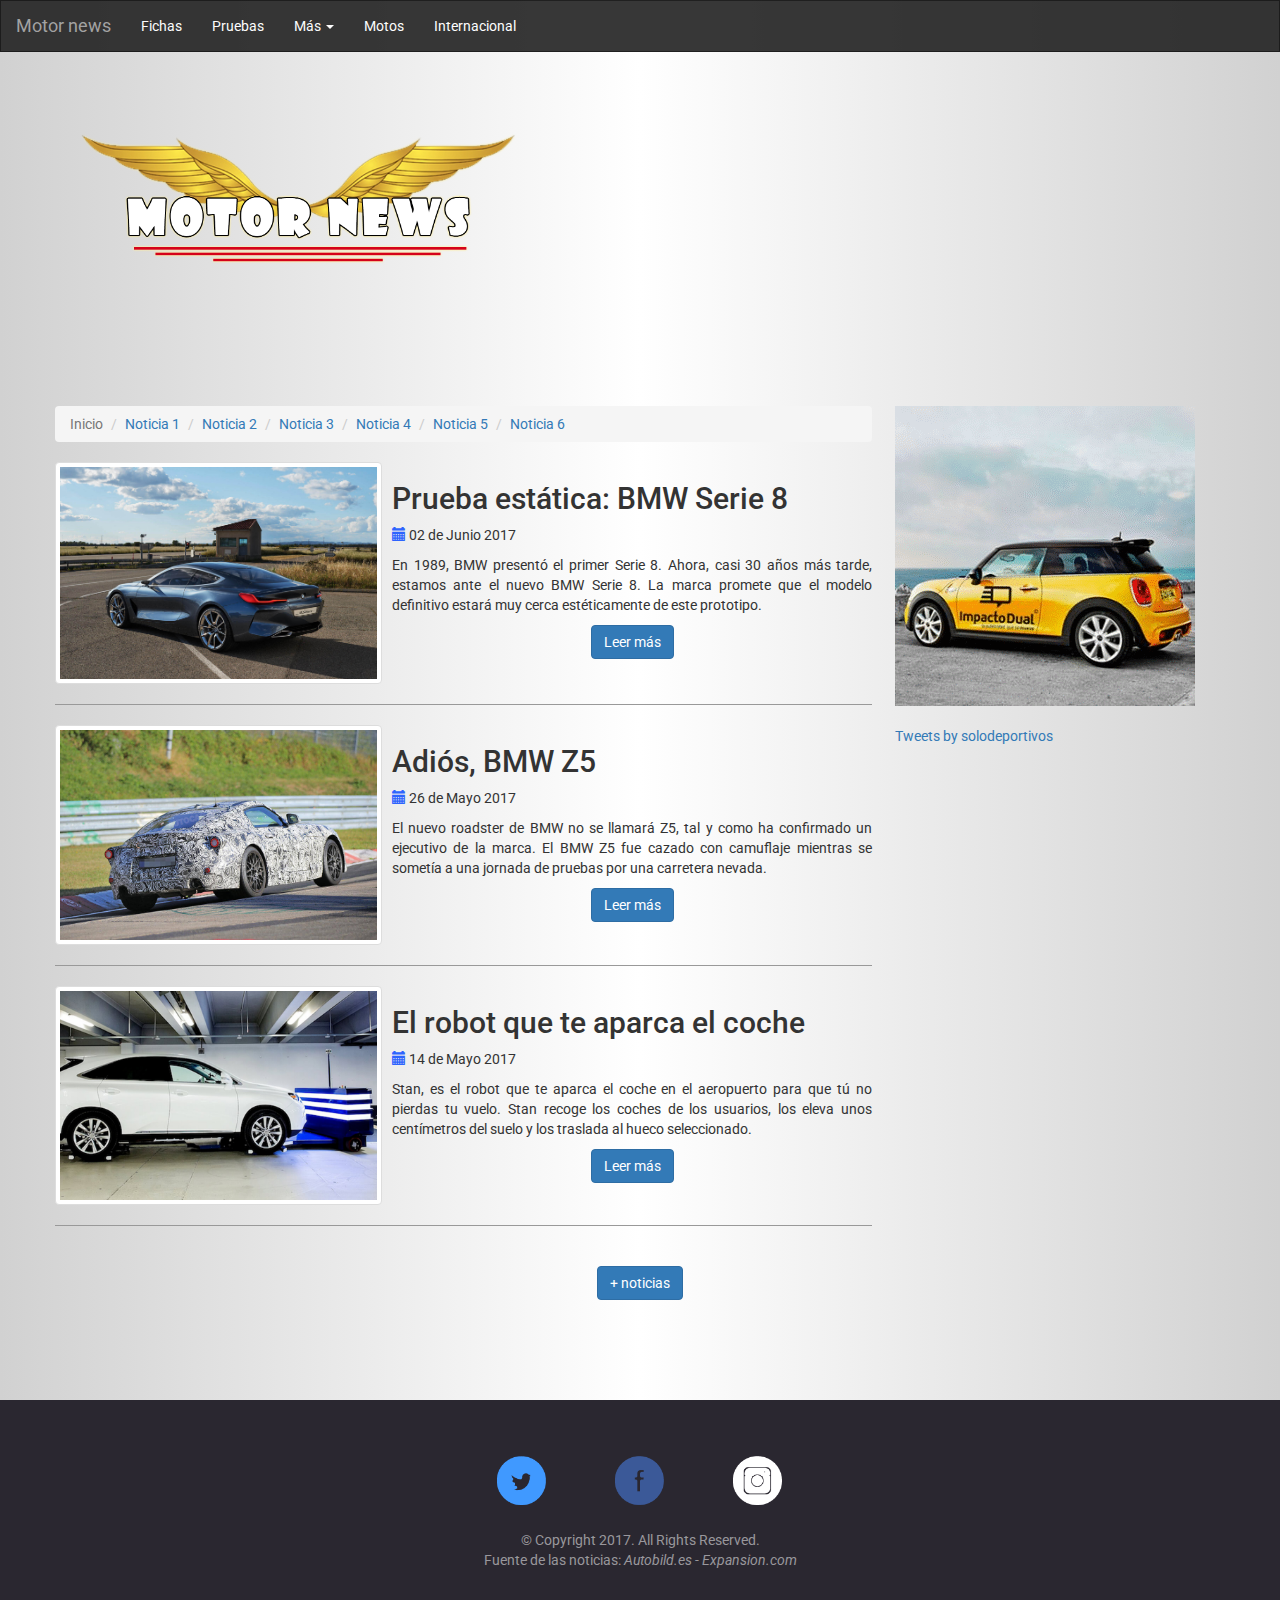
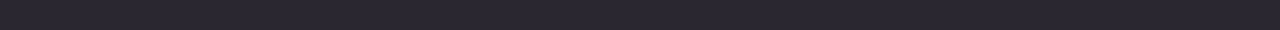
<file: index.html>
<!DOCTYPE html>
<html lang="es">
<head>
  <title>Motor News</title>
  <meta charset="utf-8" /> 
  <link rel="shortcut icon" href="img/favicon.ico">
  <meta name="viewport" content="width=device-width, initial-scale=1.0">
  <link rel="stylesheet" href="https://maxcdn.bootstrapcdn.com/bootstrap/3.3.7/css/bootstrap.min.css">
  <link rel=stylesheet href="css/estilos.css" type="text/css"/>
  <link rel="alternate" type="application/rss+xml" title="Motor News" href="rss/rss.xml">
  <meta name="description" content="Toda la información acerca de coches deportivos">

  <meta property="og:site_name" content="Motor News">
  <meta property="og:url" content="https://rawgit.com/CristianMR06/noticias/master/index.html">
  <meta property="og:title" content="Motor News">
  <meta property="og:description" content="Toda la información acerca de coches deportivos">
  <meta property="og:image" content="https://rawgit.com/CristianMR06/noticias/master/img/logo.png">

  <script async src="https://platform.twitter.com/widgets.js" charset="utf-8"></script>
  <script src="https://ajax.googleapis.com/ajax/libs/jquery/3.2.1/jquery.min.js"></script>
  <script src="https://maxcdn.bootstrapcdn.com/bootstrap/3.3.7/js/bootstrap.min.js"></script>	
  <script src="js/js.js"></script>
</head>

<body>

  <header>
    <nav class="navbar navbar-inverse" data-spy="affix">
      <div class="container-fluid"> 
        <div class="navbar-header">
          <button type="button" class="navbar-toggle" data-toggle="collapse" data-target="#myNavbar">
            <span class="icon-bar"></span>
            <span class="icon-bar"></span>
            <span class="icon-bar"></span>                        
          </button>
          <a class="navbar-brand" href="#">Motor news</a>
        </div>
        <div>
          <div class="collapse navbar-collapse" id="myNavbar">
            <ul class="nav navbar-nav">
              <li><a href="#">Fichas</a></li>
              <li><a href="#">Pruebas</a></li>
              <li class="dropdown"><a class="dropdown-toggle" data-toggle="dropdown" href="#">Más <span class="caret"></span></a>
                <ul class="dropdown-menu">
                  <li><a href="#">Competición</a></li>
                  <li><a href="#">Deportivos</a></li>
                  <li><a href="#">4x4</a></li>
                </ul>
              </li>
              <li><a href="#">Motos</a></li>
              <li><a href="#">Internacional</a></li>
            </ul>
          </div>
        </div>
      </div>
    </nav>    
  </header>

  <section class="jumbotron">
    <div class="container">
      <img src="img/logo.png" width="40%">
    </div>
  </section>

  <section class="pub_movil hidden-md hidden-lg">
    <img src="img/pub_movil.jpg">
  </section>

  <section class="main container">
    <div class="row">
      <section class="tam_contenido" id="hola">
        <div class="test">
          <ol class="breadcrumb">
            <li class="active">Inicio</li>
            <li><a href="news1.html">Noticia 1</a></li>
            <li><a href="news2.html">Noticia 2</a></li>
            <li><a href="#">Noticia 3</a></li>
            <li><a href="#">Noticia 4</a></li>
            <li><a href="#">Noticia 5</a></li>
            <li><a href="#">Noticia 6</a></li>
          </ol>
        </div>

        <article class="post clearfix">
          <a href="news1.html" class="thumb pull-left">
            <img class="img-thumbnail" src="img/noticia_1.jpg">
          </a>
          
          <h2 class="post-title">
            <a href="news1.html">Prueba estática: BMW Serie 8</a>
          </h2>

          <p><span class="glyphicon glyphicon-calendar"></span> <span class="post-fecha">02 de Junio 2017</span></p>

          <p class="post-contenido text-justify">
            En 1989, BMW presentó el primer Serie 8. Ahora, casi 30 años más tarde, estamos ante el nuevo BMW Serie 8. La marca promete que el modelo definitivo estará muy cerca estéticamente de este prototipo.

          <div class="vermas">
            <a href="news1.html" class="btn btn-primary">Leer más</a>
          </div>

        </article>

        <article class="post clearfix">
          <a href="news2.html" class="thumb pull-left">
            <img class="img-thumbnail" src="img/noticia_2.jpg">
          </a>
            
          <h2 class="post-title">
            <a href="news2.html">Adiós, BMW Z5</a>
          </h2>

          <p><span class="glyphicon glyphicon-calendar"></span> <span class="post-fecha">26 de Mayo 2017</span></p>

          <p class="post-contenido text-justify">
            El nuevo roadster de BMW no se llamará Z5, tal y como ha confirmado un ejecutivo de la marca. El BMW Z5 fue cazado con camuflaje mientras se sometía a una jornada de pruebas por una carretera nevada.
          </p>

          <div class="vermas">
             <a href="news2.html" class="btn btn-primary">Leer más</a>
          </div>
            
        </article>

        <article class="post clearfix" >
          <a href="news2.html" class="thumb pull-left">
             <img class="img-thumbnail" src="img/noticia_3.jpg">
          </a>
            
          <h2 class="post-title">
             <a href="news2.html">El robot que te aparca el coche</a>
          </h2>

          <p><span class="glyphicon glyphicon-calendar"></span> <span class="post-fecha">14 de Mayo 2017</span></p>

          <p class="post-contenido text-justify">
            Stan, es el robot que te aparca el coche en el aeropuerto para que tú no pierdas tu vuelo. Stan recoge los coches de los usuarios, los eleva unos centímetros del suelo y los traslada al hueco seleccionado.
          </p>

          <div class="vermas">
            <a href="news2.html" class="btn btn-primary">Leer más</a>
          </div>
          
        </article>

      </section>

      <aside class="tam_pub hidden-xs">
        <img src="img/publicidad.gif">
      </aside>

      <aside class="tam_twitter hidden-xs">
        <a class="twitter-timeline" data-width="300" data-height="600" href="https://twitter.com/solodeportivos">Tweets by solodeportivos</a>
      </aside>

    </div>
  </section>
  
  <center>
    <button onclick="cargar();" id="cargar_mas" class="btn btn-primary">+ noticias</button>
  </center>

  <footer class="footer"> 
    <div class="container"> 
      <ul class="footer-links"> 
        <li><a href="#"><img src="img/twitter.png"></a></li> 
        <li><a href="#"><img src="img/facebook.png"></a></li> 
        <li><a href="#"><img src="img/instagram.png"></a></li> 
      </ul> 
      <p>
        © Copyright 2017. All Rights Reserved. <br> Fuente de las noticias: <i>Autobild.es - Expansion.com</i> 
      </p> 
    </div> 
  </footer>
  
</body>
</html>
</file>
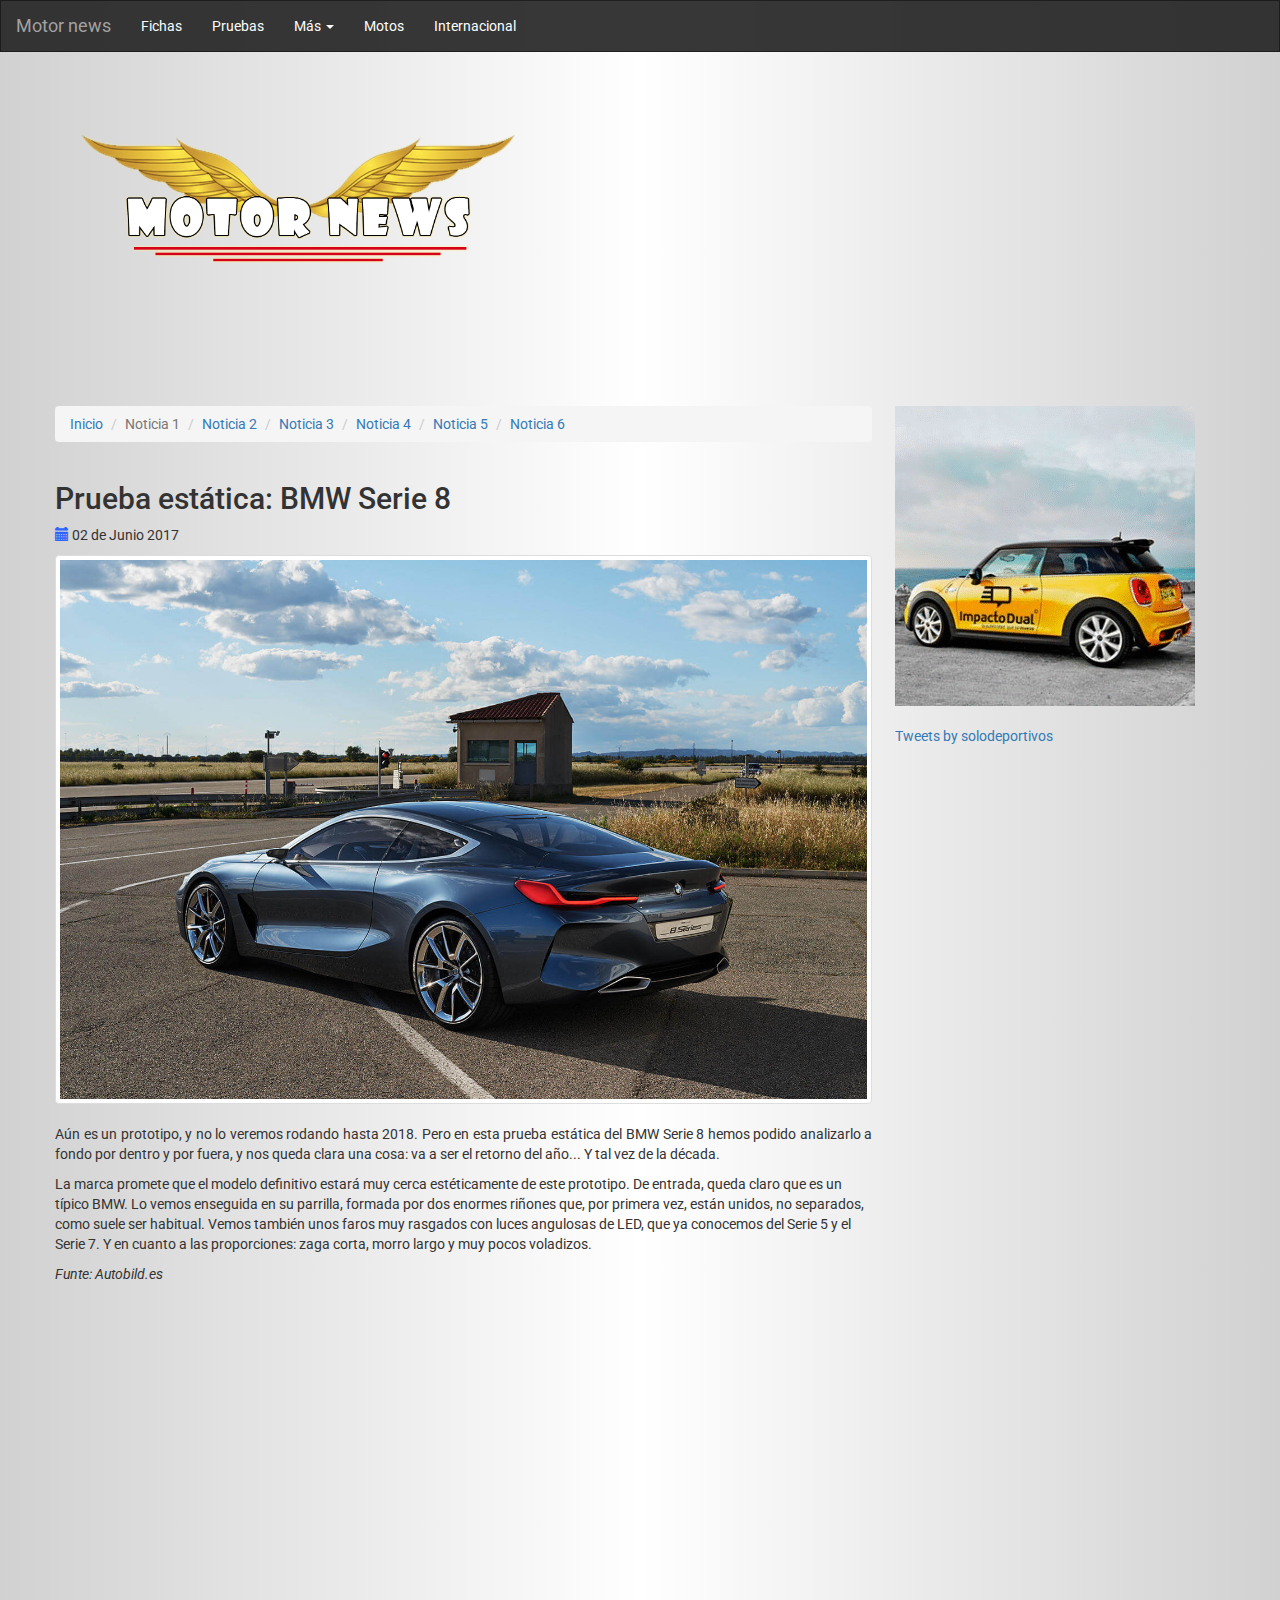
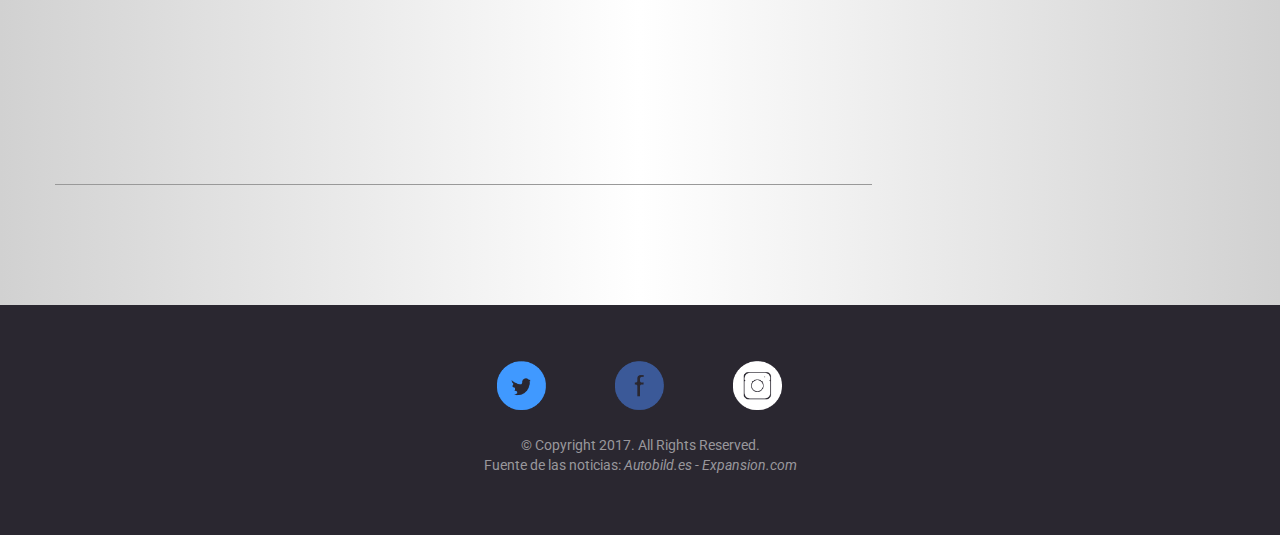
<file: news1.html>
<!DOCTYPE html>
<html lang="es">
<head>
  <title>Prueba estática: BMW Serie 8</title>
  <meta charset="utf-8" /> 
  <link rel="shortcut icon" href="img/favicon.ico">
  <meta name="viewport" content="width=device-width, initial-scale=1.0">
  <link rel="stylesheet" href="https://maxcdn.bootstrapcdn.com/bootstrap/3.3.7/css/bootstrap.min.css">
  <link rel=stylesheet href="css/estilos.css" type="text/css"/>
  <link rel="alternate" type="application/rss+xml" title="Motor News" href="rss/rss.xml">
  <meta name="description" content="BMW presentó el primer Serie 8. Ahora, casi 30 años más tarde, estamos ante el nuevo BMW Serie 8.">

  <meta property="og:site_name" content="BMW Serie 8">
  <meta property="og:url" content="https://rawgit.com/CristianMR06/noticias/master/news1.html">
  <meta property="og:title" content="BMW Serie 8">
  <meta property="og:description" content="BMW presentó el primer Serie 8. Ahora, casi 30 años más tarde, estamos ante el nuevo BMW Serie 8.">
  <meta property="og:image" content="https://rawgit.com/CristianMR06/noticias/master/img/noticia_1.jpg">

  <script async src="https://platform.twitter.com/widgets.js" charset="utf-8"></script>
  <script src="https://ajax.googleapis.com/ajax/libs/jquery/3.2.1/jquery.min.js"></script>
  <script src="https://maxcdn.bootstrapcdn.com/bootstrap/3.3.7/js/bootstrap.min.js"></script>	
  <script src="js/js.js"></script>
</head>

<body>

  <header>
    <nav class="navbar navbar-inverse" data-spy="affix">
      <div class="container-fluid"> 
        <div class="navbar-header">
          <button type="button" class="navbar-toggle" data-toggle="collapse" data-target="#myNavbar">
            <span class="icon-bar"></span>
            <span class="icon-bar"></span>
            <span class="icon-bar"></span>                        
          </button>
          <a class="navbar-brand" href="index.html">Motor news</a>
        </div>
        <div>
          <div class="collapse navbar-collapse" id="myNavbar">
            <ul class="nav navbar-nav">
              <li><a href="#">Fichas</a></li>
              <li><a href="#">Pruebas</a></li>
              <li class="dropdown"><a class="dropdown-toggle" data-toggle="dropdown" href="#">Más <span class="caret"></span></a>
                <ul class="dropdown-menu">
                  <li><a href="#">Competición</a></li>
                  <li><a href="#">Deportivos</a></li>
                  <li><a href="#">4x4</a></li>
                </ul>
              </li>
              <li><a href="#">Motos</a></li>
              <li><a href="#">Internacional</a></li>
            </ul>
          </div>
        </div>
      </div>
    </nav>    
  </header>

  <section class="jumbotron">
    <div class="container">
      <img src="img/logo.png" width="40%">
    </div>
  </section>

  <section class="pub_movil hidden-md hidden-lg">
    <img src="img/pub_movil.jpg">
  </section>

  <section class="main container">
    <div class="row">
      <section class="tam_contenido">
        <div class="test">
          <ol class="breadcrumb">
            <li><a href="index.html">Inicio</a></li>
            <li class="active">Noticia 1</li>
            <li><a href="news2.html">Noticia 2</a></li>
            <li><a href="#">Noticia 3</a></li>
            <li><a href="#">Noticia 4</a></li>
            <li><a href="#">Noticia 5</a></li>
            <li><a href="#">Noticia 6</a></li>
          </ol>
        </div>

        <article class="post clearfix">

          <h2 class="post-title">
            <a href="#">Prueba estática: BMW Serie 8</a>
          </h2>

          <p><span class="glyphicon glyphicon-calendar"></span> <span class="post-fecha">02 de Junio 2017</span></p>

          <a href="#" class="thumb">
            <img class="img-thumbnail" src="img/noticia_1.jpg" width="80%">
          </a><br><br>

          <p class="post-contenido text-justify">
            Aún es un prototipo, y no lo veremos rodando hasta 2018. Pero en esta prueba estática del BMW Serie 8 hemos podido analizarlo a fondo por dentro y por fuera, y nos queda clara una cosa: va a ser el retorno del año... Y tal vez de la década.
          </p>

          <p>
            La marca promete que el modelo definitivo estará muy cerca estéticamente de este prototipo. De entrada, queda claro que es un típico BMW. Lo vemos enseguida en su parrilla, formada por dos enormes riñones que, por primera vez, están unidos, no separados, como suele ser habitual. Vemos también unos faros muy rasgados con luces angulosas de LED, que ya conocemos del Serie 5 y el Serie 7. Y en cuanto a las proporciones: zaga corta, morro largo y muy pocos voladizos. 
          </p>
          
          <i>Funte: Autobild.es</i>       
          <br><br>

          <div class="if embed-responsive embed-responsive-16by9">
            <iframe class="youtube embed-responsive-item" src="https://www.youtube.com/embed/RKaqWs0lS1E" frameborder="0" allowfullscreen></iframe>
          </div>

        </article>

      </section>

      <aside class="tam_pub hidden-xs">
        <img src="img/publicidad.gif">
      </aside>

      <aside class="tam_twitter hidden-xs">
        <a class="twitter-timeline" data-width="300" data-height="600" href="https://twitter.com/solodeportivos">Tweets by solodeportivos</a>
      </aside>

    </div>

  </section>

  <footer class="footer"> 
    <div class="container"> 
      <ul class="footer-links"> 
        <li><a href="#"><img src="img/twitter.png"></a></li> 
        <li><a href="#"><img src="img/facebook.png"></a></li> 
        <li><a href="#"><img src="img/instagram.png"></a></li> 
      </ul> 
      <p>
        © Copyright 2017. All Rights Reserved. <br> Fuente de las noticias: <i>Autobild.es - Expansion.com</i> 
      </p> 
    </div> 
  </footer>

</body>
</html>
</file>
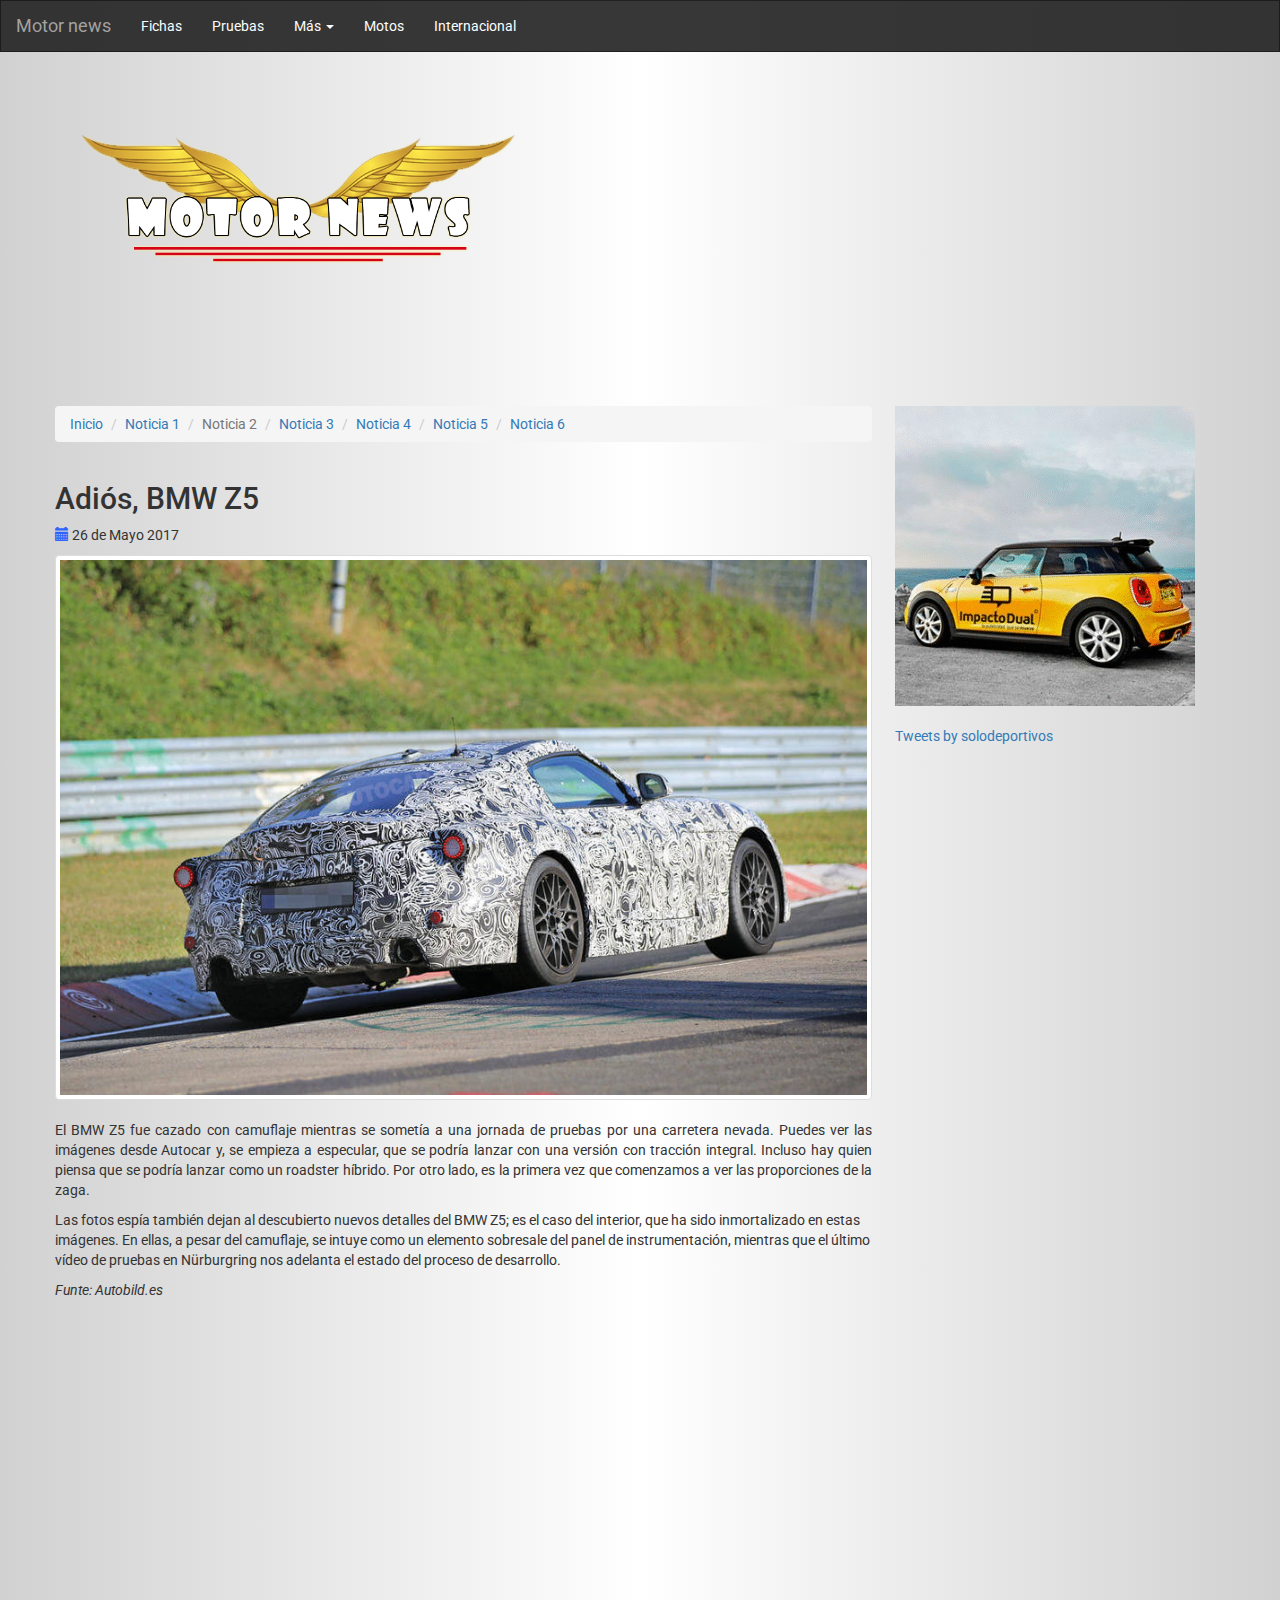
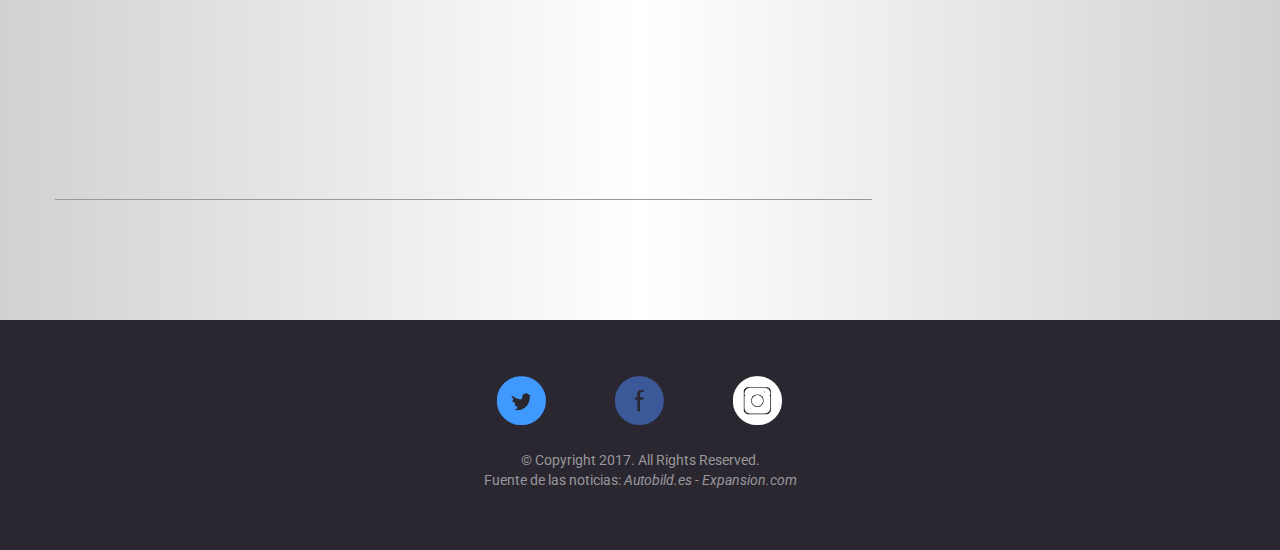
<file: news2.html>
<!DOCTYPE html>
<html lang="es">
<head>
  <title>Adiós, BMW Z5</title>
  <meta charset="utf-8" /> 
  <link rel="shortcut icon" href="img/favicon.ico">
  <meta name="viewport" content="width=device-width, initial-scale=1.0">
  <link rel="stylesheet" href="https://maxcdn.bootstrapcdn.com/bootstrap/3.3.7/css/bootstrap.min.css">
  <link rel=stylesheet href="css/estilos.css" type="text/css"/>
  <link rel="alternate" type="application/rss+xml" title="Motor News" href="rss/rss.xml">
  <meta name="description" content="El BMW Z5 fue cazado con camuflaje mientras se sometía a una jornada de pruebas por una carretera nevada.">

  <meta property="og:site_name" content="BMW Z5">
  <meta property="og:url" content="https://rawgit.com/CristianMR06/noticias/master/news2.html">
  <meta property="og:title" content="BMW Z5">
  <meta property="og:description" content="El BMW Z5 fue cazado con camuflaje mientras se sometía a una jornada de pruebas por una carretera nevada.">
  <meta property="og:image" content="https://rawgit.com/CristianMR06/noticias/master/img/noticia_2.jpg">

  <script async src="https://platform.twitter.com/widgets.js" charset="utf-8"></script>
  <script src="https://ajax.googleapis.com/ajax/libs/jquery/3.2.1/jquery.min.js"></script>
  <script src="https://maxcdn.bootstrapcdn.com/bootstrap/3.3.7/js/bootstrap.min.js"></script>	
  <script src="js/js.js"></script>
</head>

<body>

  <header>
    <nav class="navbar navbar-inverse" data-spy="affix">
      <div class="container-fluid"> 
        <div class="navbar-header">
          <button type="button" class="navbar-toggle" data-toggle="collapse" data-target="#myNavbar">
            <span class="icon-bar"></span>
            <span class="icon-bar"></span>
            <span class="icon-bar"></span>                        
          </button>
          <a class="navbar-brand" href="index.html">Motor news</a>
        </div>
        <div>
          <div class="collapse navbar-collapse" id="myNavbar">
            <ul class="nav navbar-nav">
              <li><a href="#">Fichas</a></li>
              <li><a href="#">Pruebas</a></li>
              <li class="dropdown"><a class="dropdown-toggle" data-toggle="dropdown" href="#">Más <span class="caret"></span></a>
                <ul class="dropdown-menu">
                  <li><a href="#">Competición</a></li>
                  <li><a href="#">Deportivos</a></li>
                  <li><a href="#">4x4</a></li>
                </ul>
              </li>
              <li><a href="#">Motos</a></li>
              <li><a href="#">Internacional</a></li>
            </ul>
          </div>
        </div>
      </div>
    </nav>    
  </header>

  <section class="jumbotron">
    <div class="container">
      <img src="img/logo.png" width="40%">
    </div>
  </section>

  <section class="pub_movil hidden-md hidden-lg">
    <img src="img/pub_movil.jpg">
  </section>

  <section class="main container">
    <div class="row">
      <section class="tam_contenido">
        <div class="test">
          <ol class="breadcrumb">
            <li><a href="index.html">Inicio</a></li>
            <li><a href="news1.html">Noticia 1</a></li>
            <li class="active">Noticia 2</li>
            <li><a href="#">Noticia 3</a></li>
            <li><a href="#">Noticia 4</a></li>
            <li><a href="#">Noticia 5</a></li>
            <li><a href="#">Noticia 6</a></li>
          </ol>
        </div>

        <article class="post clearfix">

          <h2 class="post-title">
            <a href="#">Adiós, BMW Z5</a>
          </h2>

          <p><span class="glyphicon glyphicon-calendar"></span> <span class="post-fecha">26 de Mayo 2017</span></p>

          <a href="#" class="thumb">
            <img class="img-thumbnail" src="img/noticia_2.jpg" width="80%">
          </a><br><br>

          <p class="post-contenido text-justify">
            El BMW Z5 fue cazado con camuflaje mientras se sometía a una jornada de pruebas por una carretera nevada. Puedes ver las imágenes desde Autocar y, se empieza a especular, que se podría lanzar con una versión con tracción integral. Incluso hay quien piensa que se podría lanzar como un roadster híbrido. Por otro lado, es la primera vez que comenzamos a ver las proporciones de la zaga. 
          </p>

          <p>
            Las fotos espía también dejan al descubierto nuevos detalles del BMW Z5; es el caso del interior, que ha sido inmortalizado en estas imágenes. En ellas, a pesar del camuflaje, se intuye como un elemento sobresale del panel de instrumentación, mientras que el último vídeo de pruebas en Nürburgring nos adelanta el estado del proceso de desarrollo.
          </p>
          
          <i>Funte: Autobild.es</i>       
          <br><br>

          <div class="if embed-responsive embed-responsive-16by9">
            <iframe class="youtube embed-responsive-item" src="https://www.youtube.com/embed/ljHXU5HVi2s" frameborder="0" allowfullscreen></iframe>
          </div>

        </article>

      </section>

      <aside class="tam_pub hidden-xs">
        <img src="img/publicidad.gif">
      </aside>

      <aside class="tam_twitter hidden-xs">
        <a class="twitter-timeline" data-width="300" data-height="600" href="https://twitter.com/solodeportivos">Tweets by solodeportivos</a>
      </aside>

    </div>

  </section>

  <footer class="footer"> 
    <div class="container"> 
      <ul class="footer-links"> 
        <li><a href="#"><img src="img/twitter.png"></a></li> 
        <li><a href="#"><img src="img/facebook.png"></a></li> 
        <li><a href="#"><img src="img/instagram.png"></a></li> 
      </ul> 
      <p>
        © Copyright 2017. All Rights Reserved. <br> Fuente de las noticias: <i>Autobild.es - Expansion.com</i> 
      </p> 
    </div> 
  </footer>

</body>
</html>
</file>
<file: css/estilos.css>
@import url('https://fonts.googleapis.com/css?family=Skranji|Chicle|Roboto');body{font-family:'Roboto',cursive;margin:0px;height:100%;width:100%;-webkit-user-select:none;-moz-user-select:none;-ms-user-select:none;user-select:none;background:rgba(209,209,209,1);background:-moz-linear-gradient(left, rgba(209,209,209,1) 0%, rgba(255,255,255,1) 50%, rgba(209,209,209,1) 100%);background:-webkit-gradient(left top, right top, color-stop(0%, rgba(209,209,209,1)), color-stop(50%, rgba(255,255,255,1)), color-stop(100%, rgba(209,209,209,1)));background:-webkit-linear-gradient(left, rgba(209,209,209,1) 0%, rgba(255,255,255,1) 50%, rgba(209,209,209,1) 100%);background:-o-linear-gradient(left, rgba(209,209,209,1) 0%, rgba(255,255,255,1) 50%, rgba(209,209,209,1) 100%);background:-ms-linear-gradient(left, rgba(209,209,209,1) 0%, rgba(255,255,255,1) 50%, rgba(209,209,209,1) 100%);background:linear-gradient(to right, rgba(209,209,209,1) 0%, rgba(255,255,255,1) 50%, rgba(209,209,209,1) 100%);filter:progid:DXImageTransform.Microsoft.gradient( startColorstr='#d1d1d1', endColorstr='#d1d1d1', GradientType=1 )}.tam_contenido{float:left;width:calc(98% - 300px)}.tam_pub{width:300px;float:right}.tam_twitter{width:300px;float:right;margin-top:20px}.row{width:100%}.pub_movil{display:none}.navbar{margin-bottom:0;border-radius:0px;opacity:0.9;color:white}.navbar-inverse .navbar-nav>li>a{color:white}.affix{top:0px;width:100%;z-index:1000 !important}.jumbotron{background:url('http://www.misfondoshd.com/wallpapers/carro-deportivo-a-velocidad-3462.jpg') 50% 50% no-repeat;background-size:cover;color:white;padding:50px 0}.jumbotron .titulo-blog{font-size:80px}.jumbotron .container{margin-top:20px}.main{margin-top:20px;margin-bottom:20px}.post{padding-bottom:20px;margin-bottom:20px;border-bottom:1px solid #999}.post .post-title a{color:#333}.post .thumb{margin-right:10px;width:40%}.post .thumb img{width:100%}.vermas{text-align:center}.glyphicon-calendar{color:#2E64FE}.footer{padding:50px 0 50px;margin-top:100px;color:#99979c;text-align:left;background-color:#2a2730}.footer-links{padding-left:0;margin-bottom:20px}.footer-links li+li{margin-left:15px}.footer-links li{display:inline-block}.footer div.container{text-align:center}.footer div.container img{width:60%}@media screen and (max-width: 768px){.post .thumb{width:100%;margin-bottom:20px;margin-right:0}.tam_contenido{float:left;width:100%}.row{margin-right:0px;margin-left:0px}.pub_movil{display:inline;text-align:center;margin:20px;height:90px}.pub_movil img{width:90%}}
</file>
